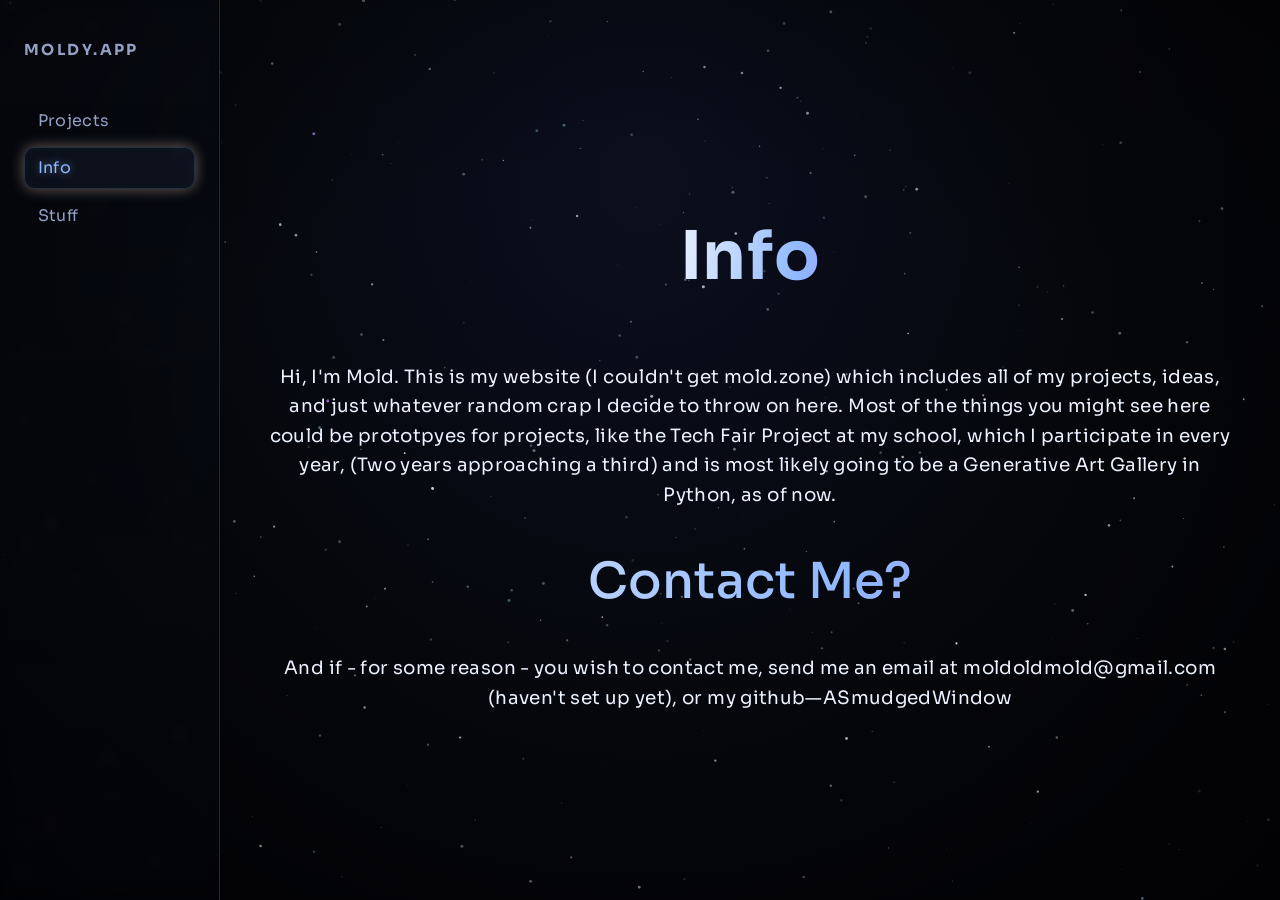
<file: index.html>
<!DOCTYPE html>
<html lang="en">
<head>
<meta charset="UTF-8">
<meta name="viewport" content="width=device-width, initial-scale=1.0">
<title>Info — Moldy.App</title>
<link rel="preconnect" href="https://fonts.googleapis.com">
<link href="https://fonts.googleapis.com/css2?family=Sora:wght@400;600;700&display=swap" rel="stylesheet">
<link rel="icon" type="image/svg+xml" href="icon-vortex.svg">
<link rel="stylesheet" href="shell.css">
</head>
<body>
<canvas id="stars"></canvas>

<div class="layout">
  <nav class="nav">
    <a class="nav-brand" href="https://moldy.app" data-text="MOLDY.APP">MOLDY.APP</a>
    <ul class="nav-links">
      <li><a href="https://projects.moldy.app" data-text="Projects">Projects</a></li>
      <li><a href="https://info.moldy.app" class="active" data-text="Info">Info</a></li>
      <li><a href="https://stuff.moldy.app" data-text="Stuff">Stuff</a></li>
    </ul>
  </nav>
<main class="main">
  <div>
    <h1 class="title" data-glow-title data-text="Info">Info</h1>
    <p class="txt">Hi, I'm Mold. This is my website (I couldn't get mold.zone) which includes all of my projects, ideas, and just whatever random crap I decide to throw on here.
      Most of the things you might see here could be prototpyes for projects, like the Tech Fair Project at my school, which I participate in every year, (Two years approaching a third)
      and is most likely going to be a Generative Art Gallery in Python, as of now.
    </p>
    <h2 class="head2">Contact Me?</h2>
    <p class="txt">And if - for some reason - you wish to contact me, send me an email at moldoldmold@gmail.com (haven't set up yet), or my github—ASmudgedWindow</p>
  </div>
</main>

<script src="starfield.js"></script>
</body>
</html>
</file>
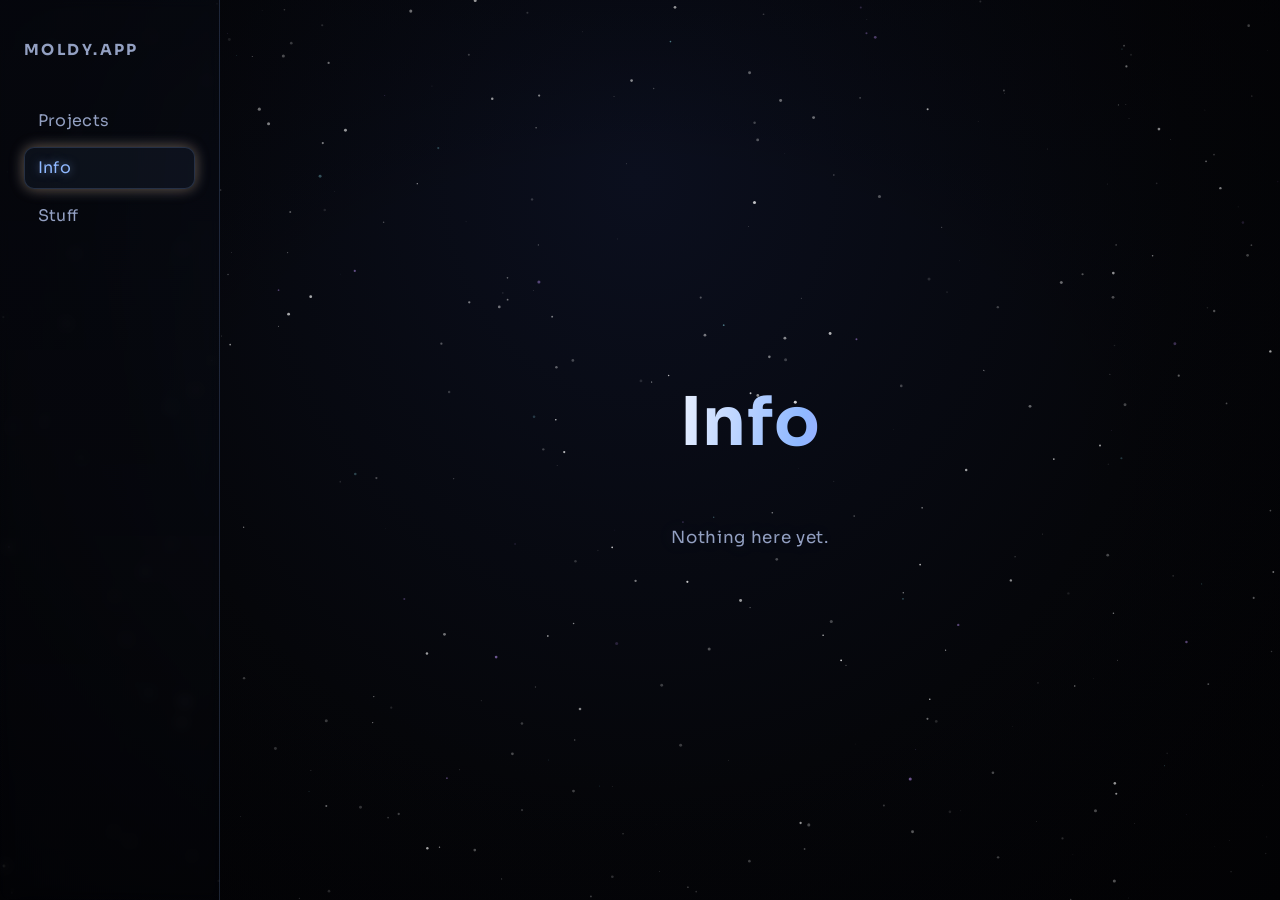
<file: info.html>
<!DOCTYPE html>
<html lang="en">
<head>
<meta charset="UTF-8">
<meta name="viewport" content="width=device-width, initial-scale=1.0">
<title>Info — Moldy.App</title>
<link rel="preconnect" href="https://fonts.googleapis.com">
<link href="https://fonts.googleapis.com/css2?family=Sora:wght@400;600;700&display=swap" rel="stylesheet">
<link rel="icon" type="image/svg+xml" href="icon-vortex.svg">
<link rel="stylesheet" href="shell.css">
</head>
<body>
<canvas id="stars"></canvas>

<div class="layout">
  <nav class="nav">
    <a class="nav-brand" href="https://moldy.app" data-text="MOLDY.APP">MOLDY.APP</a>
    <ul class="nav-links">
      <li><a href="https://projects.moldy.app" data-text="Projects">Projects</a></li>
      <li><a href="https://info.moldy.app" class="active" data-text="Info">Info</a></li>
      <li><a href="https://stuff.moldy.app" data-text="Stuff">Stuff</a></li>
    </ul>
  </nav>

  <main class="main">
    <div>
      <h1 class="title" data-glow-title data-text="Info">Info</h1>
      <p class="subtitle">Nothing here yet.</p>
    </div>
  </main>
</div>

<script src="starfield.js"></script>
</body>
</html>
</file>
<file: shell.css>
/* Moldy.App — shared shell styles */

:root {
  --bg: #05060a;
  --ink: #eaf1ff;
  --ink-dim: #93a0c2;
  --accent: #8fb8ff;
  --accent-2: #b98fff;
  --glow: rgba(143, 184, 255, 0.55);
  --panel-border: rgba(143, 184, 255, 0.18);
  --shimmer-a: rgba(255, 197, 138, 0.95);
  --shimmer-b: rgba(196, 148, 255, 0.95);
  --shimmer-glow: rgba(255, 197, 138, 0.35);
}

* { box-sizing: border-box; }

html, body {
  margin: 0;
  padding: 0;
  background: var(--bg);
  color: var(--ink);
  font-family: 'Sora', 'Segoe UI', system-ui, sans-serif;
  height: 100%;
  overflow-x: hidden;
}

#stars {
  position: fixed;
  inset: 0;
  display: block;
  z-index: 0;
  background: radial-gradient(ellipse at 50% 20%, #0b0f1e 0%, #05060a 60%, #020204 100%);
}

body::after {
  content: '';
  position: fixed;
  inset: 0;
  z-index: 1;
  pointer-events: none;
  background: radial-gradient(ellipse at center, transparent 45%, rgba(2, 2, 4, 0.55) 100%);
}

.layout {
  position: relative;
  z-index: 2;
  min-height: 100vh;
  display: flex;
}

/* --- Side nav --- */
.nav {
  width: 220px;
  flex-shrink: 0;
  padding: 2.5rem 1.5rem;
  display: flex;
  flex-direction: column;
  gap: 2.5rem;
  border-right: 1px solid var(--panel-border);
  background: linear-gradient(180deg, rgba(10,14,26,0.35), rgba(10,14,26,0.1));
  backdrop-filter: blur(6px);
}

.nav-brand {
  position: relative;
  display: inline-block;
  isolation: isolate;
  font-size: 0.95rem;
  letter-spacing: 0.16em;
  text-transform: uppercase;
  text-decoration: none;
  font-weight: 700;
  background: linear-gradient(100deg, var(--ink-dim) 0%, var(--ink-dim) 100%);
  -webkit-background-clip: text;
  background-clip: text;
  color: transparent;
  filter: drop-shadow(0 0 0px transparent);
  transition: filter 0.35s ease, background 0.35s ease;
}
.nav-brand::before {
  content: attr(data-text);
  position: absolute;
  inset: 0;
  pointer-events: none;
  font: inherit;
  letter-spacing: inherit;
  text-transform: inherit;
  background: linear-gradient(100deg,
    transparent 14%,
    var(--shimmer-a) 42%,
    rgba(255, 255, 255, 0.95) 50%,
    var(--shimmer-b) 58%,
    transparent 86%);
  background-size: 300% 100%;
  background-position: -160% 0;
  -webkit-background-clip: text;
  background-clip: text;
  color: transparent;
  mix-blend-mode: screen;
  opacity: 0;
  will-change: background-position, opacity;
  transform: translateZ(0);
}
.nav-brand:hover {
  background: linear-gradient(100deg, #eaf1ff 0%, var(--accent) 50%, var(--accent-2) 100%);
  -webkit-background-clip: text;
  background-clip: text;
  filter: drop-shadow(0 0 8px var(--shimmer-glow)) drop-shadow(0 0 16px rgba(143, 184, 255, 0.22));
}
.nav-brand:hover::before {
  animation: shimmer-sweep-text 1.1s cubic-bezier(.16, 1, .3, 1);
}

.nav-links {
  display: flex;
  flex-direction: column;
  gap: 0.35rem;
  list-style: none;
  margin: 0;
  padding: 0;
}

.nav-links a {
  display: block;
  position: relative;
  overflow: hidden;
  isolation: isolate;
  color: var(--ink-dim);
  text-decoration: none;
  font-size: 1rem;
  letter-spacing: 0.02em;
  padding: 0.6rem 0.8rem;
  border-radius: 10px;
  border: 1px solid transparent;
  transition: color 0.25s ease, border-color 0.25s ease, background 0.25s ease, box-shadow 0.25s ease;
}

.nav-links a::before {
  content: attr(data-text);
  position: absolute;
  inset: 0;
  padding: inherit;
  pointer-events: none;
  font: inherit;
  letter-spacing: inherit;
  background: linear-gradient(100deg,
    transparent 14%,
    var(--shimmer-a) 42%,
    rgba(255, 255, 255, 0.95) 50%,
    var(--shimmer-b) 58%,
    transparent 86%);
  background-size: 300% 100%;
  background-position: -160% 0;
  -webkit-background-clip: text;
  background-clip: text;
  color: transparent;
  mix-blend-mode: screen;
  opacity: 0;
  will-change: background-position, opacity;
  transform: translateZ(0);
}

.nav-links a:hover::before {
  animation: shimmer-sweep-text 1.1s cubic-bezier(.16, 1, .3, 1);
}

.nav-links a:hover,
.nav-links a.active {
  color: var(--ink);
  border-color: var(--panel-border);
  background: rgba(143, 184, 255, 0.06);
  box-shadow: 0 0 14px var(--shimmer-glow), 0 0 18px rgba(143, 184, 255, 0.14);
}

.nav-links a.active {
  color: var(--accent);
  text-shadow: 0 0 10px var(--glow);
}

@keyframes shimmer-sweep-text {
  0%   { background-position: -160% 0; opacity: 0; }
  10%  { opacity: 1; }
  85%  { opacity: 1; }
  100% { background-position: 260% 0; opacity: 0; }
}

/* --- Main content --- */
.main {
  flex: 1;
  display: flex;
  align-items: center;
  justify-content: center;
  padding: 3rem;
  text-align: center;
}

.title {
  position: relative;
  display: inline-block;
  isolation: isolate;
  font-size: clamp(2.4rem, 6vw, 4.2rem);
  font-weight: 700;
  letter-spacing: 0.01em;
  background: linear-gradient(100deg, #eaf1ff 0%, var(--accent) 40%, var(--accent-2) 70%, #ffb8ea 100%);
  background-size: 220% auto;
  background-position: 0% center;
  -webkit-background-clip: text;
  background-clip: text;
  color: transparent;
  filter: drop-shadow(0 0 0px transparent);
  transition: filter 0.5s ease;
  animation: gradient-drift 11s ease-out infinite;
}

.head2 {
  position: relative;
  font-size: clamp(1.8rem, 6vw, 3.1rem);
  font-weight: 500;
  letter-spacing: 0.005em;
  background: linear-gradient(100deg, #eaf1ff 0%, var(--accent) 40%, var(--accent-2) 70%, #ffb8ea 100%);
  background-size: 150% auto;
  background-position: 0% center;
  -webkit-background-clip: text;
  background-clip: text;
  color: transparent;
  filter: drop-shadow(0 0 0px transparent);
  transition: filter 0.5s ease;
  animation: gradient-drift 11s ease-out infinite;
}

.txt {
  font-size: 1.15rem;
  line-height: 1.6;
  color: var(--ink);
  letter-spacing: 0.02em;
}

.title::before {
  content: attr(data-text);
  position: absolute;
  inset: 0;
  pointer-events: none;
  font: inherit;
  letter-spacing: inherit;
  text-align: inherit;
  background: linear-gradient(100deg,
    transparent 14%,
    var(--shimmer-a) 42%,
    rgba(255, 255, 255, 0.95) 50%,
    var(--shimmer-b) 58%,
    transparent 86%);
  background-size: 300% 100%;
  background-position: -160% 0;
  -webkit-background-clip: text;
  background-clip: text;
  color: transparent;
  mix-blend-mode: screen;
  opacity: 0;
  will-change: background-position, opacity;
  transform: translateZ(0);
}

.title:hover {
  filter: drop-shadow(0 0 10px var(--shimmer-glow)) drop-shadow(0 0 22px rgba(143, 184, 255, 0.16));
}

.title:hover::before {
  animation: shimmer-sweep-text 1.1s cubic-bezier(.16, 1, .3, 1);
}

.title.comet-glow {
  filter:
    drop-shadow(0 0 16px var(--glow))
    drop-shadow(0 0 42px var(--glow))
    drop-shadow(0 0 92px var(--accent-2));
  animation: gradient-drift 11s ease-in-out infinite, pulse-glow 3.4s ease-out;
}

@keyframes gradient-drift {
  0%   { background-position: 0% center; }
  50%  { background-position: 100% center; }
  100% { background-position: 0% center; }
}

@keyframes pulse-glow {
  0%   { filter: drop-shadow(0 0 0px transparent); }
  22%  { filter: drop-shadow(0 0 16px var(--glow)) drop-shadow(0 0 42px var(--glow)) drop-shadow(0 0 92px var(--accent-2)); }
  100% { filter: drop-shadow(0 0 0px transparent); }
}

.subtitle {
  margin-top: 1.1rem;
  color: var(--ink-dim);
  font-size: 1.05rem;
  letter-spacing: 0.04em;
  text-shadow: 0 0 20px rgba(143, 184, 255, 0.15);
}

.tag {
  display: inline-block;
  margin-top: 2.2rem;
  font-size: 0.72rem;
  letter-spacing: 0.28em;
  text-transform: uppercase;
  color: var(--ink-dim);
  opacity: 0.55;
}

@media (max-width: 720px) {
  .layout { flex-direction: column; }
  .nav {
    width: 100%;
    flex-direction: row;
    align-items: center;
    justify-content: space-between;
    border-right: none;
    border-bottom: 1px solid var(--panel-border);
    padding: 1.2rem 1.4rem;
    gap: 1rem;
  }
  .nav-links { flex-direction: row; gap: 0.4rem; }
  .main { padding: 2.5rem 1.2rem; }
}

@media (prefers-reduced-motion: reduce) {
  .title { animation: none; }
  .title.comet-glow {
    animation: none;
    filter: drop-shadow(0 0 18px var(--glow));
  }
}
</file>
